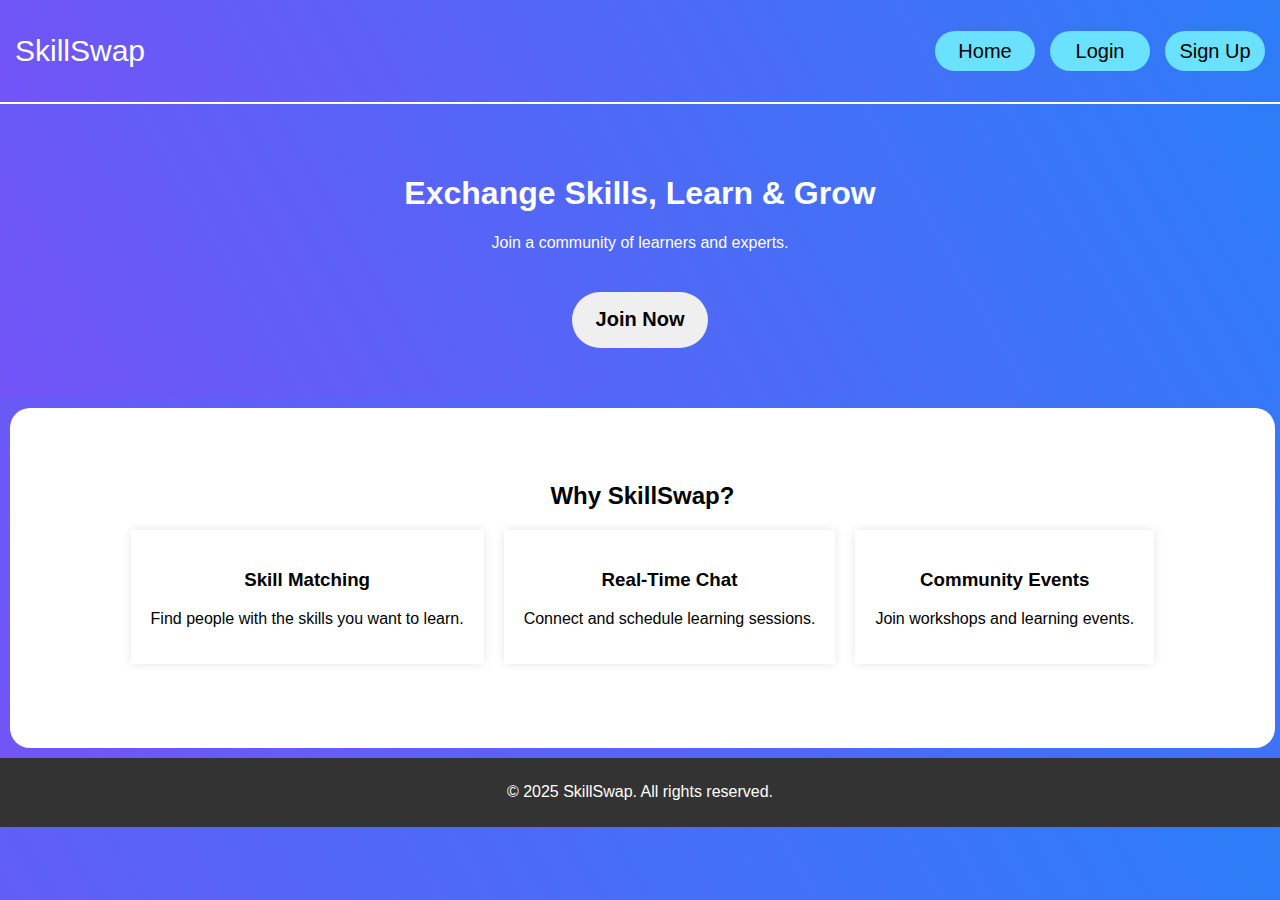
<file: SkillSwap/assets/html/index.html>
<!DOCTYPE html>
<html lang="en">
<head>
    <meta charset="UTF-8">
    <meta name="viewport" content="width=device-width, initial-scale=1.0">
    <title>SkillSwap - Home</title>
    <link rel="stylesheet" href="../css/style.css">
</head>
<body>
    <header>
        <nav>
            <div class="logo">SkillSwap</div>
            <ul>
                <li><a href="index.html">Home</a></li>
                <li><a href="login.html">Login</a></li>
                <li><a href="signup.html">Sign Up</a></li>
            </ul>
        </nav>
    </header>
    
    <section class="hero">
        <h1>Exchange Skills, Learn & Grow</h1>
        <p>Join a community of learners and experts.</p>
        <button><a href="signup.html">Join Now</a></button>
    </section>

    <section class="features">
        <h2>Why SkillSwap?</h2>
        <div class="feature-grid">
            <div class="feature-card">
                <h3>Skill Matching</h3>
                <p>Find people with the skills you want to learn.</p>
            </div>
            <div class="feature-card">
                <h3>Real-Time Chat</h3>
                <p>Connect and schedule learning sessions.</p>
            </div>
            <div class="feature-card">
                <h3>Community Events</h3>
                <p>Join workshops and learning events.</p>
            </div>
        </div>
    </section>

    <footer>
        <p>&copy; 2025 SkillSwap. All rights reserved.</p>
    </footer>
</body>
</html>
</file>
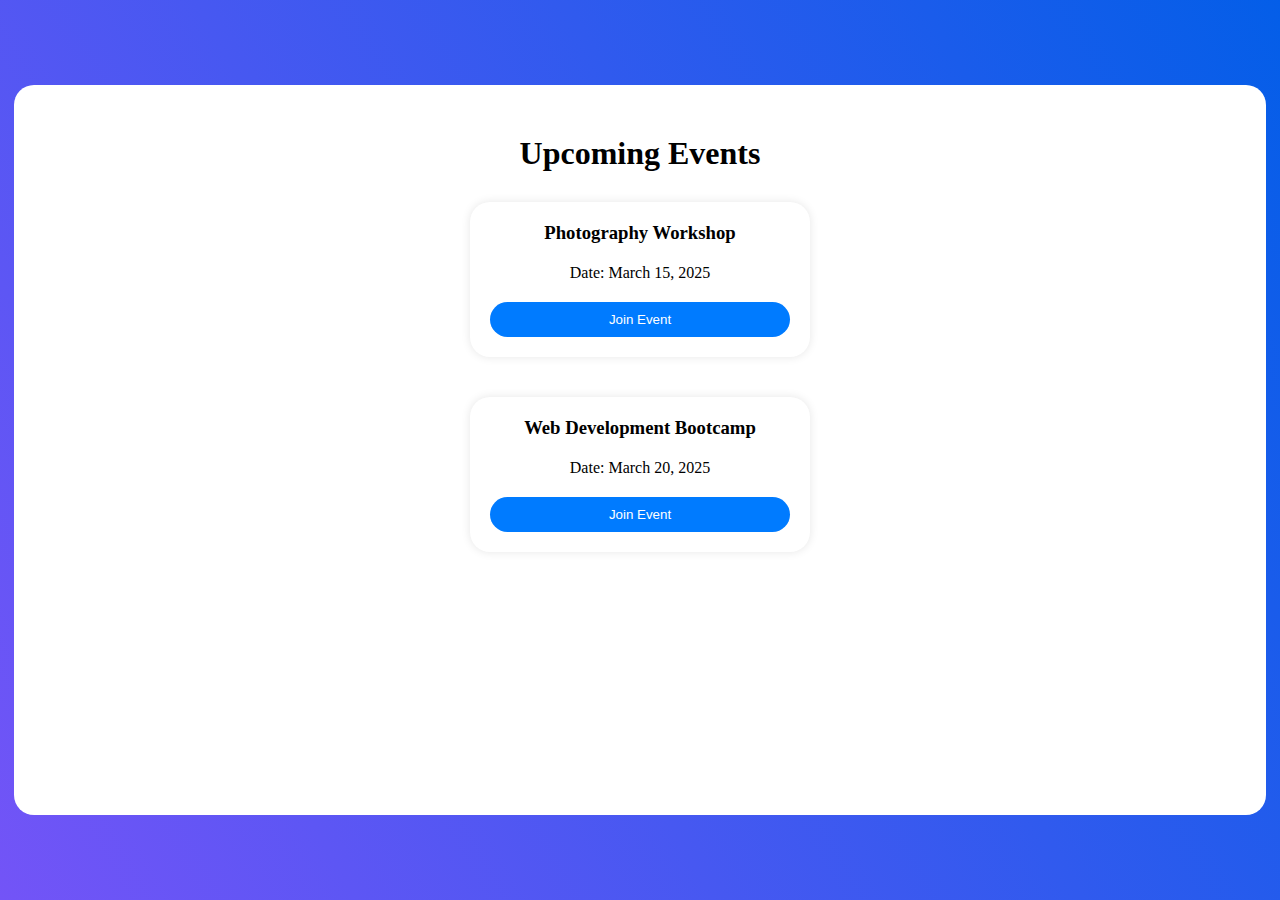
<file: SkillSwap/assets/html/events.html>
<!DOCTYPE html>
<html lang="en">
<head>
    <meta charset="UTF-8">
    <meta name="viewport" content="width=device-width, initial-scale=1.0">
    <title>Events - SkillSwap</title>
    <link rel="stylesheet" href="../css/events.css">
</head>
<body>
    <div class="events-container">
        <h1>Upcoming Events</h1>
        <div class="event-card">
            <h3>Photography Workshop</h3>
            <p>Date: March 15, 2025</p>
            <button>Join Event</button>
        </div>
        <div class="event-card">
            <h3>Web Development Bootcamp</h3>
            <p>Date: March 20, 2025</p>
            <button>Join Event</button>
        </div>
    </div>
</body>
</html>
</file>
<file: SkillSwap/assets/css/style.css>
body {
    font-family: Arial, sans-serif;
    margin: 0;
    padding: 0;
    background: linear-gradient(60deg, #7354f7, #2c7df7);

}

nav {
    display: flex;
    justify-content: space-between;
    background: linear-gradient(60deg, #7354f7, #2c7df7);
    padding: 15px;
    color: white;
    border-bottom: 2px solid white;
    align-items: center;
}
nav .logo{
    font-size: 30px;
}

ul {
    list-style: none;
    display: flex;
    gap: 15px;
}

ul li a {
    color: rgb(0, 0, 0);
    text-decoration: none;
    font-size: 20px;
}

ul li{
    background-color: #69e1ff;
    width: 80px;
    height: 20px;
    padding: 10px;
    border-radius: 20px;
    display: flex;
    justify-content: center;
    align-items: center;
}
ul li:hover{
    background-color: #43fd4a;
}
.hero {
    text-align: center;
    padding: 50px;
    background: linear-gradient(60deg, #7354f7, #2c7df7);
    color: white;
}

.hero :nth-child(3){
    margin-top: 1.5rem;
    width: 8.5rem;
    height: 3.5rem;
    font-size: 20px;
    border-radius: 30px;
    border: none;
    
}
.hero :nth-child(3) a{
    text-decoration: none;
    color: black;
    font-weight: 600;
}

.cta-button {
    background: white;
    color: #007bff;
    padding: 10px 20px;
    text-decoration: none;
    font-weight: bold;
    border-radius: 5px;
}

.features {
    text-align: center;
    padding: 20px 50px 50px 50px ;
    height: 30vh;
    width: 91%;
    background-color: white;
    display: flex;
    flex-direction: column;
    justify-content: center;
    align-items: center;
    margin: 10px;
    border-radius: 20px;
}

.feature-grid {
    display: flex;
    justify-content: center;
    gap: 20px;
}

@media screen and (max-width:762px) {
    .features {
        text-align: center;
        padding: 50px;
        height: 80vh;
    }
    
    .feature-grid {
        display: flex;
        flex-direction: column;
        justify-content: center;
        gap: 20px;
    }
     
}

@media screen and (max-width:340px) {
    .features {
        text-align: center;
        padding: 50px;
        height: 90vh;
    }
    
    .feature-grid {
        display: flex;
        flex-direction: column;
        justify-content: center;
        gap: 20px;
    }
     
}
.feature-card {
    background: white;
    padding: 20px;
    box-shadow: 0px 0px 10px rgba(0, 0, 0, 0.1);
}

footer {
    text-align: center;
    padding: 20px;
    background: #333;
    color: white;
    height: 29px;
    display: flex;
    justify-content: center;
    align-items: center;
}
</file>
<file: SkillSwap/assets/css/events.css>
*{
    margin: 0;
    padding: 0;
}
body{
    width: 100%;
    height: 100vh;
    background: linear-gradient(60deg, #7354f7, #045ee8);
    display: flex;
    flex-direction: column;
    justify-content: center;
    align-items: center;
}
.events-container {
    text-align: center;
    padding: 50px;
    width: 90%;
    height: 70vh;
    background-color: white;
    border-radius: 20px;
    display: flex;
    flex-direction: column;
    gap: 20px;

}

.event-card {
    background: white;
    padding: 20px;
    margin: 10px auto;
    width: 300px;
    box-shadow: 0px 0px 10px rgba(0, 0, 0, 0.1);
    display: flex;
    flex-direction: column;
    gap: 20px;
    border-radius: 20px;
}

button {
    background: #007bff;
    color: white;
    padding: 10px;
    border: none;
    cursor: pointer;
    border-radius: 20px;
}
</file>
